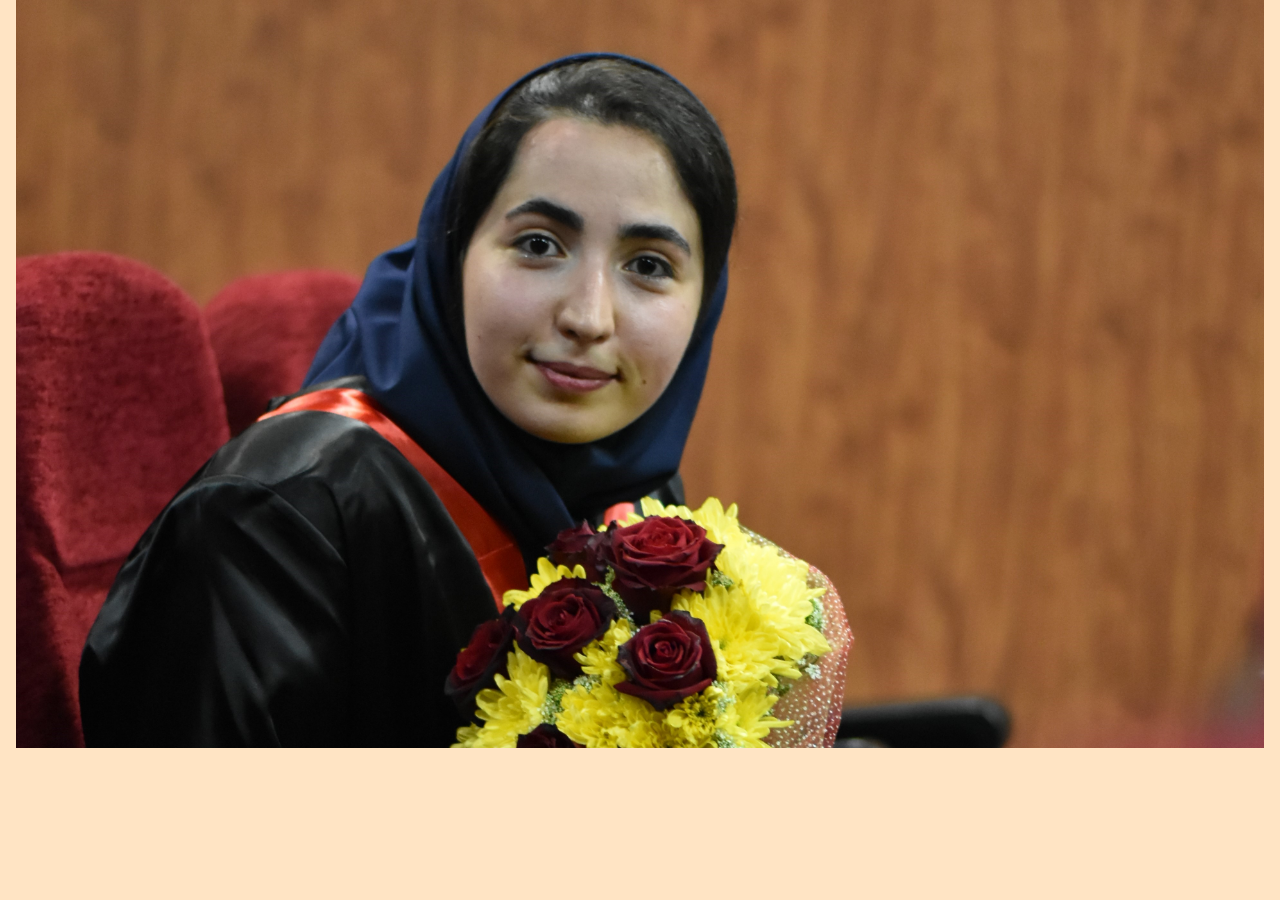
<file: index.html>
<!DOCTYPE html>
<html lang="en">
<head>
  <meta charset="utf-8">
  <meta name="keywords" content="HTML, CSS">
  <meta name="description" content="Personal Website">
  <meta name="author" content="Zohreh Yousefzadeh">
  <!--<meta http-equiv="refresh" content="30">-->
  <meta name="viewport" content="width=device-width, initial-scale=1.0">
  <link rel="stylesheet" href="style.css">
  <link rel="stylesheet" href="https://www.w3schools.com/w3css/4/w3.css">
  <title>Zohreh Yousefzadeh</title>
</head>
<body>
  <div class="w3-container">
    <div class="w3-display-container w3-hover-opacity">

      <img src="zohre1.jpg" alt="My Photo" class="w3-image">
      <div class="w3-display-middle w3-display-hover w3-xlarge w3-black w3-text-white"><h2 style="font-size:220%;"><address>Hi, I'm Zohreh Yousefzadeh.</address></h2></div>
      <a href="ZohrehY.html" title="Click To Know Me More">
      <div class="w3-display-middle w3-display-hover w3-xlarge" style="padding:200px 0 0 0;"><button class="w3-button w3-border w3-border-red w3-round-large w3-black w3-text-white">Click To Know Me More</button></div>
      </a>
    </div>
  </div>
</body>
</html>
</file>
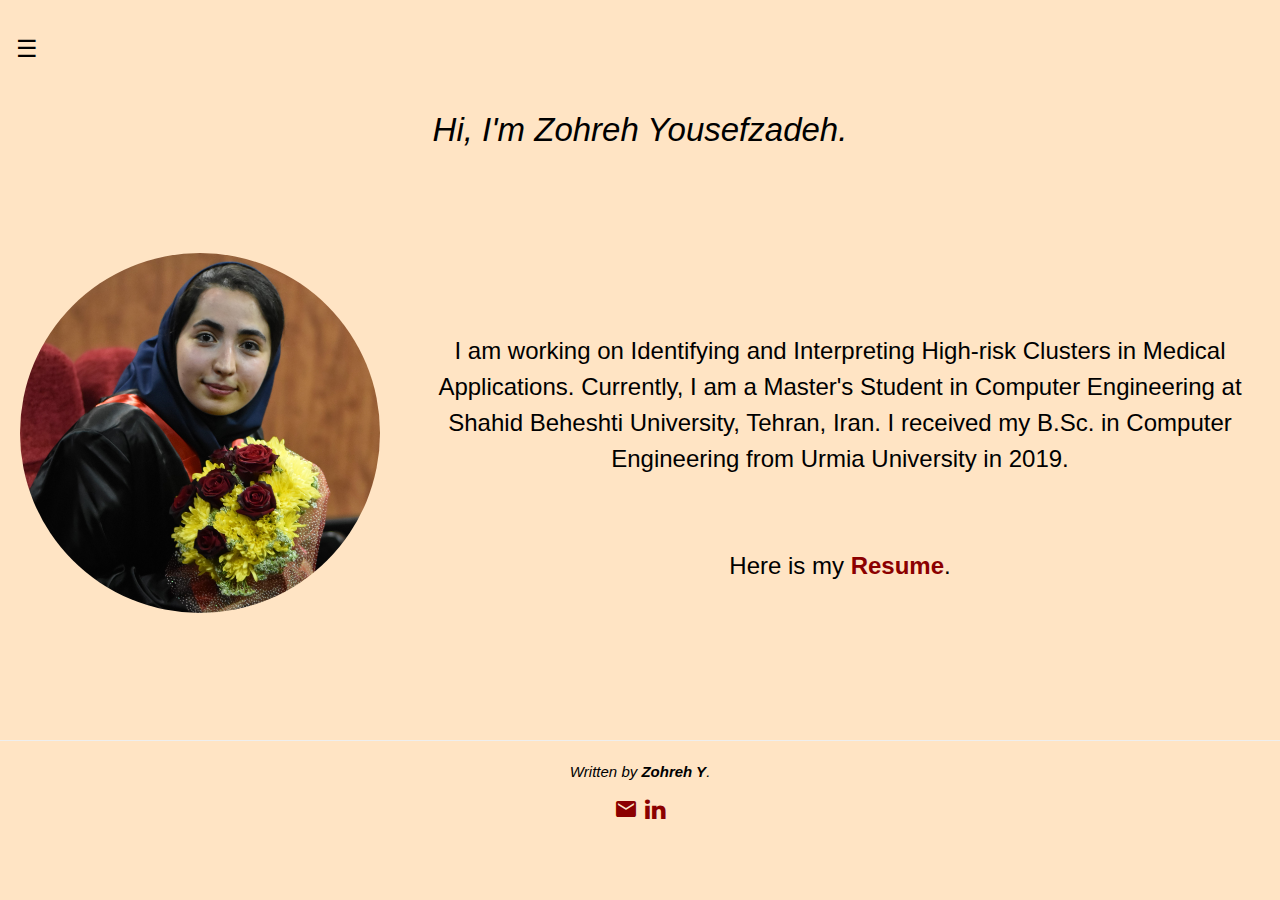
<file: ZohrehY.html>
<!DOCTYPE html>
<html lang="en">
<head>
  <meta charset="utf-8">
  <meta name="keywords" content="HTML, CSS">
  <meta name="description" content="Personal Website">
  <meta name="author" content="Zohreh Yousefzadeh">
  <!--<meta http-equiv="refresh" content="30">-->
  <meta name="viewport" content="width=device-width, initial-scale=1.0">
  <link rel="stylesheet" href="style.css">
  <link rel="stylesheet" href="https://www.w3schools.com/w3css/4/w3.css">
  <link rel="stylesheet" href="https://cdnjs.cloudflare.com/ajax/libs/font-awesome/4.7.0/css/font-awesome.min.css">
  <link rel="stylesheet" href="https://fonts.googleapis.com/icon?family=Material+Icons">
  <style>
  .w3-theme {color:#000 !important; background-color:#ffe4c4 !important}
  .w3-hover-theme:hover {color:#ffe4c4 !important; background-color:#DC143C !important}
  .w3-text-theme {color:#FFA07A !important}
  .material-icons {vertical-align:-14%}
  .image {border-radius: 50%;}
  </style>
  <title>Zohreh Yousefzadeh</title>
</head>
<body>
  <div class="w3-sidebar w3-bar-block w3-card w3-animate-left w3-black" style="display:none;z-index:5" id="mySidebar">
    <button class="w3-bar-item w3-button w3-large w3-hover-theme w3-text-theme" onclick="w3_close()">&times; Close</button>
    <a href="#aboutme" class="w3-bar-item w3-button w3-hover-theme">ABOUT ME</a>
    <button class="w3-button w3-block w3-left-align w3-hover-theme w3-text-theme" onclick="myAccFunc()">EDUCATION <i class="fa fa-caret-down"></i></button>
    <div id="demoAcc" class="w3-hide w3-white w3-card">
      <div class="w3-dropdown-hover">
        <a href="#" class="w3-bar-item w3-button w3-hover-theme" onmouseup="myDropFunc()">Master</a>
        <div id="demoDrop" class="w3-dropdown-content w3-card-4" style="width:250px">
          <a href="https://sbu.ac.ir/SitePages/Home.aspx" title="Shahid Beheshti University" target="_blank">
            <img src="SBU.jpg" alt="Shahid Beheshti University" style="width:100%">
          </a>
          <div class="w3-container">
            <p>M.Sc. in Computer Engineering, Shahid Beheshti University, Iran</p>
          </div>
        </div>
      </div>
      <div class="w3-dropdown-hover">
        <a href="#" class="w3-bar-item w3-button w3-hover-theme" onmouseup="myDropFuncc()">Bachelor</a>
        <div id="demoDropp" class="w3-dropdown-content w3-card-4" style="width:250px">
          <a href="http://urmia.ac.ir/" title="Urmia University" target="_blank">
            <img src="UU1.jpg" alt="Urmia University" style="width:100%">
          </a>
          <div class="w3-container">
            <p>B.Sc. in Computer Engineering, Urmia University, Iran</p>
          </div>
        </div>
      </div>
    </div>
    <a href="Resume.pdf#resume" target="_blank" class="w3-bar-item w3-button w3-hover-theme">RESUME</a>
    <a href="#contact" class="w3-bar-item w3-button w3-hover-theme">CONTACT ME</a>
  </div>
  <div class="w3-overlay w3-animate-opacity" onclick="w3_close()" style="cursor:pointer" id="myOverlay"></div>
  <br>
<div id="main">
  <div class="w3-teal w3-theme">
    <button id="openNav" class="w3-button w3-teal w3-xlarge w3-theme w3-hover-theme" onclick="w3_open()">&#9776;</button>
    <h2 style="font-size:220%;padding:20px 0 0 0;"><address>Hi, I'm Zohreh Yousefzadeh.</address></h2>
  </div>


  <br>
  <br>
<div id="aboutme" title="About Me" style="text-align:center;">
  <a href="know-me-more.html" title="Click To Know Me More" target="_blank">
  <img class="image" src="zohre2.jpg" alt="My Photo" width="400" height="400" style="float: left;padding:20px;">
  </a>
  <p style="font-size:160%;padding:100px 0 0 0;">
  I am working on Identifying and Interpreting High-risk Clusters in Medical Applications. Currently, I am a Master's Student in Computer Engineering at Shahid Beheshti University, Tehran, Iran. I received my B.Sc. in Computer Engineering from Urmia University in 2019.
</p>
</div>
<br>
<p title="Resume" style="text-align:center;font-size:160%;">
  Here is my <a href="Resume.pdf" target="_blank"><strong>Resume</strong></a>.
</p>

<br><br><br><br><br>
<hr>

  <p id="contact" style="text-align:center;">
  <address style="text-align:center;">
   Written by <b>Zohreh Y</b>.<br>
   <div class="w3-padding w3-xlarge w3-teal w3-theme">
     <a href="mailto:zhrh1375@gmail.com" title="My E-mail">
     <i class="w3-spin material-icons">mail</i>
     </a>
     <a href="https://www.linkedin.com/in/zohreh-yousefzadeh-9211481a0/" title="My LinkedIn" target="_blank">
     <i class="w3-spin fa fa-linkedin"></i>
     </a>
   </div>
  </address>
  </p>


</div>

<script>
function myAccFunc() {
  var x = document.getElementById("demoAcc");
  if (x.className.indexOf("w3-show") == -1) {
    x.className += " w3-show";
    x.previousElementSibling.className += " w3-black";
  } else {
    x.className = x.className.replace(" w3-show", "");
    x.previousElementSibling.className = x.previousElementSibling.className.replace(" w3-black", "");
  }
}
function myDropFunc() {
  var x = document.getElementById("demoDrop");
  if (x.className.indexOf("w3-show") == -1) {
    x.className += " w3-show";
    x.previousElementSibling.className += " w3-black";
  } else {
    x.className = x.className.replace(" w3-show", "");
    x.previousElementSibling.className = x.previousElementSibling.className.replace(" w3-black", "");
  }
}
function myDropFuncc() {
  var x = document.getElementById("demoDropp");
  if (x.className.indexOf("w3-show") == -1) {
    x.className += " w3-show";
    x.previousElementSibling.className += " w3-black";
  } else {
    x.className = x.className.replace(" w3-show", "");
    x.previousElementSibling.className = x.previousElementSibling.className.replace(" w3-black", "");
  }
}
function w3_open() {
  document.getElementById("main").style.marginLeft = "20%";
  document.getElementById("mySidebar").style.width = "20%";
  document.getElementById("mySidebar").style.display = "block";
  document.getElementById("myOverlay").style.display = "block";
  document.getElementById("openNav").style.display = 'none';
}
function w3_close() {
  document.getElementById("main").style.marginLeft = "0%";
  document.getElementById("mySidebar").style.display = "none";
  document.getElementById("myOverlay").style.display = "none";
  document.getElementById("openNav").style.display = "inline-block";
}
</script>

</body>
</html>
</file>
<file: style.css>
body {
  background-color: #FFE4C4;
  background-image: url('');
  background-repeat: no-repeat;
  background-attachment: fixed;
  background-size: cover;
}



h2 {
  font-size:25px;
  text-align:center;

}

p {

}

a:link {
  color: #8B0000;
  background-color: transparent;
  text-decoration: none;
}
a:visited {
  color: #FFA07A;
  background-color: transparent;
  text-decoration: none;
}
a:hover {
  color: #DC143C;
  background-color: transparent;
  text-decoration: none;
}
a:active {
  color: #8B0000;
  background-color: transparent;
  text-decoration: none;
}
</file>
